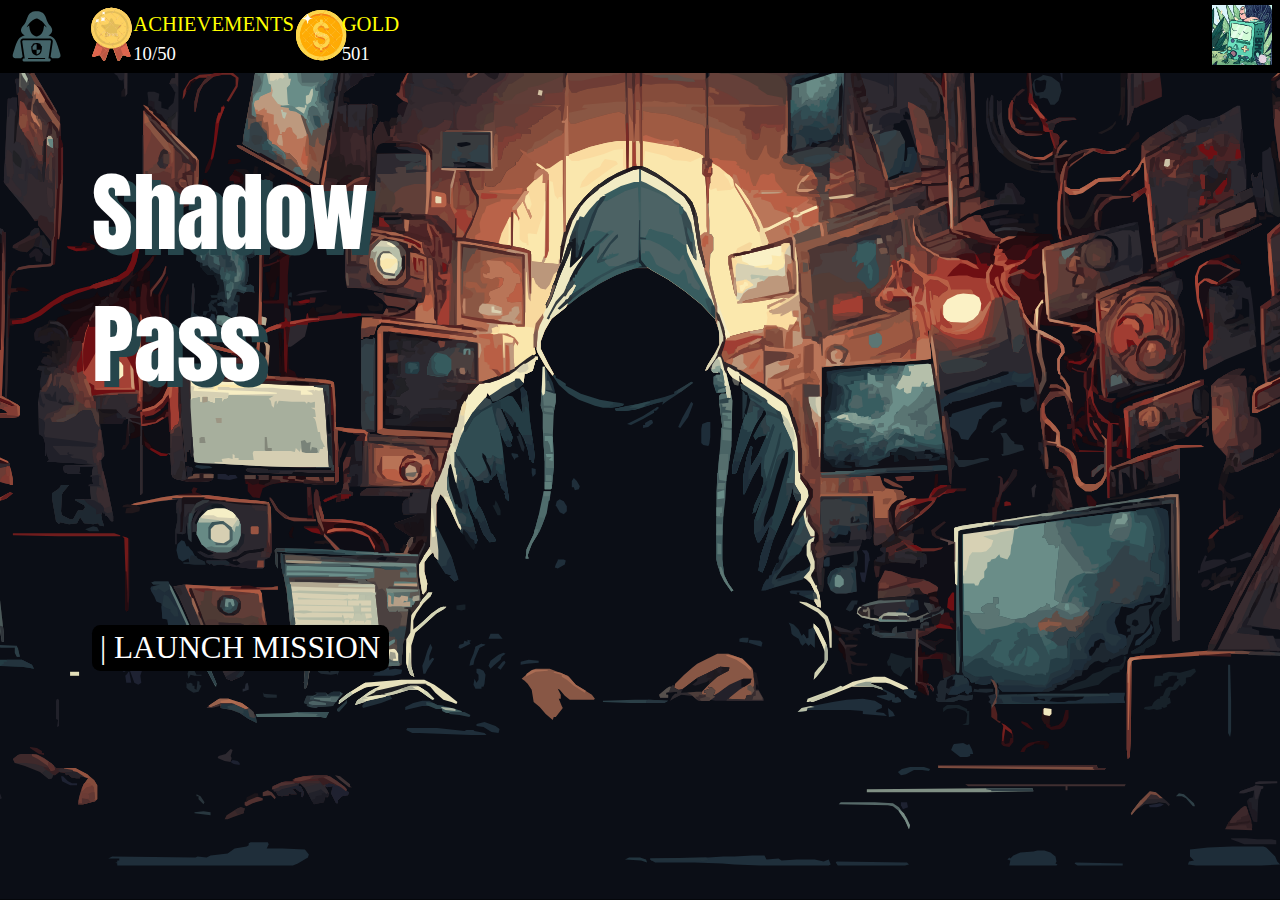
<file: index.html>
<!DOCTYPE html>
<html lang="en">
<head>
    <meta charset="UTF-8">
    <meta name="viewport" content="width=device-width, initial-scale=1.0">
    <title>Shadow pass</title>
    <link rel="stylesheet" href="styles.css">
</head>
<body id="main">
    <div class="banner">
        <img src="bmo.svg" id="bmo-image" width="60" height="60">
        <img src="hacker.svg" id="hacker-image" width="60" height="60">
        <img src="medal.svg" id="medal-image" width="60" height="60">
        <div id="achievements-block">
            <p class="header-text">ACHIEVEMENTS</p>
            <p class="value-text" id="achievements-value">10/50</p>
        </div>
        <img src="gold.svg" id="gold-image" width="60" height="60">
        <div id="gold-block">
            <p class="header-text">GOLD</p>
            <p class="value-text" id="gold-value">501</p>
        </div>
    </div>
    <p class="title-text">
        Shadow
        <br>Pass
    </p>
    <a href="password.html" style="text-decoration: none;">
        <div class="postion-container">
            <div class="container" id="start">
                <div class="hover-container">
                    <span class="text">| LAUNCH MISSION</span>
                </div>
                <span id="arrow">></span>
            </div>
        </div>
    </a>
</body>
</html>
</file>
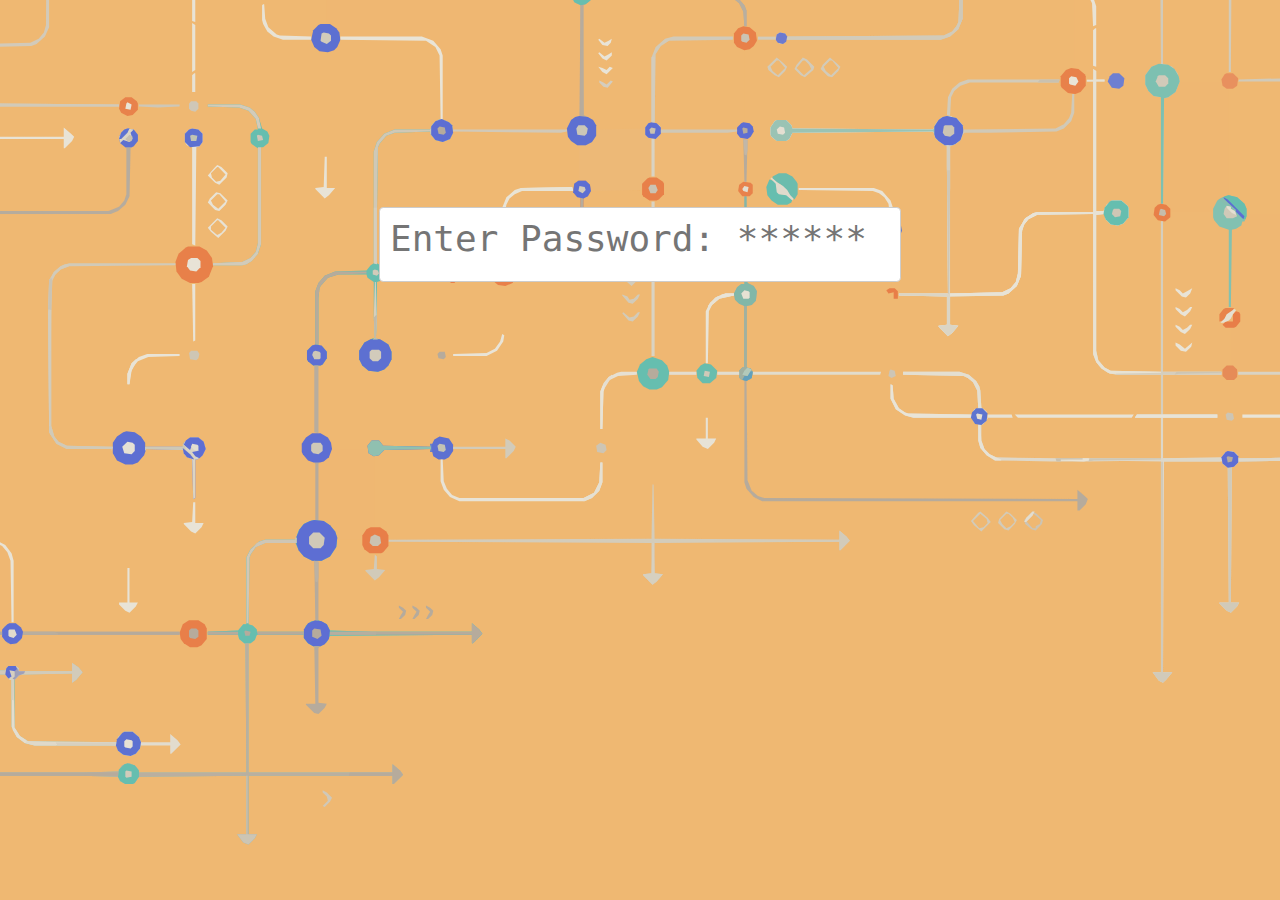
<file: password.html>
<!DOCTYPE html>
<html lang="en">
<head>
    <meta charset="UTF-8">
    <meta name="viewport" content="width=device-width, initial-scale=1.0">
    <title>Secure or not ?</title>
    <link rel="stylesheet" href="styles.css">
    <script src="script.js" defer></script>
</head>
<body id="game">
    <div class="center-container">
        <textarea id="custom-text-area" placeholder="Enter Password: ******"></textarea>
    </div>
    <div id="requirements"></div>
    <div id="paywall" class="paywall hidden">
        <img id="mascot" src="mascot.svg">
        <img id="task_complete" src="tast_completed.svg">
        <a href="2fa.html" style="text-decoration: none;">
            <div id="next_button">Next</div>
        </a>
    </div> 
</body>
</html>
</file>
<file: styles.css>
@import url("https://fonts.googleapis.com/css?family=Anton");
@import url("https://fonts.googleapis.com/css?family=Blinker");

#game {
    margin: 0;
    display: flex;
    flex-direction: column;
    align-items: center; /* Center horizontally */
    height: 100vh;
    background: black url("gameBackground.svg") no-repeat fixed center;
}

#main {
    margin: 0;
    background: black url("background.svg") no-repeat fixed center;
    background-size: cover;
}

.center-container {
    display: flex;
    justify-content: center;
    margin-bottom: 2.3vh;
    position: relative;
    top: 23%; /* Adjust vertical position */
}

#custom-text-area {
    width: 39.06vw;
    height: 5.79vh;
    padding: 1.16vh;
    font-size: 4vh;
    border: 0.06vw solid #ccc;
    border-radius: 0.33vw;
    resize: none;
}

#requirements {
    display: flex;
    flex-direction: column;
    align-items: center; /* Center horizontally */
    gap: 1.16vh;
    position: relative;
    top: 23%; /* Adjust vertical position */
}

.requirement {
    width: 32.55vw; /* Adjust as needed */
    height: 12.73vh; /* Adjust as needed */
    margin: 1.16vh auto;
    padding: 1.16vh;
    background-size: cover; /* Ensure the entire image fits */
    background-repeat: no-repeat;
    background-position: center;
    display: flex;
    align-items: center; /* Vertically center the text */
    justify-content: center; /* Horizontally center the text */
    text-align: center;
    font-size: 1.04vh;
    border: 0.2vh solid black;
    background-color: black; /* Default gray background */
    background-image: url("gray_box.svg"); /* Default gray box image */
    color: black; /* Default text color */
}

.requirement-text {
    display: inline-block;
    margin-top: 2vh; /* Adjust as needed to push the text down */
    text-align: center;
    font-size: 3.47vh;
    font-weight: bold;
    color: black; /* Default text color */
}

.requirement.valid {
    color: #155724;
    background-color: #d4edda;
    border: 0.065vw solid #c3e6cb;
}

.banner {
    width: 100%;            /* Full width of the page */
    height: 8.1vh;          /* Adjust height as needed */
    background-color: black; /* Black background color */
    position: fixed;        /* Keeps the banner fixed at the top */
    top: 0;                 /* Aligns it to the top of the page */
    z-index: 1000;          /* Ensures it stays above other elements */
}

.title-text {
    margin-top: 16.2vh;
    margin-left: 7.16vw;
    font-size: 9.77vh;        /* Adjust font size as needed */
    color: white;           /* Ensure the text is visible against the background */
    text-align: left;
    font-family: Anton;
    text-shadow: 0.71vw 0.65vh 0px #26454b;
}

#hacker-image {
    position: absolute;
    left: 0.65vw;
    top: 0.58vh;
}

#medal-image {
    position: absolute;
    left: 6.51vw;
    top: 0.58vh;
}

#gold-image {
    position: absolute;
    left: 22.79vw;
    top: 0.58vh;
}

#bmo-image {
    position: absolute;
    right: 0.65vw;
    top: 0.58vh;
}

.header-text {
    font-size: 2.3vh;
    color: yellow;
    font: Blinker bold;
}

.value-text {
    font-size: 2.08vh;
    color: white;
    font: Blinker bold;
}

#achievements-block {
    position: absolute;
    top: -0.81vh;
    left: 10.41vw;
}

#achievements-value {
    position: absolute;
    top: 3.47vh;
}

#gold-block {
    position: absolute;
    top: -0.81vh;
    left: 26.69vw;
}

#gold-value {
    position: absolute;
    top: 3.47vh;
}

.container {
    border-radius: 0.33vw;
}
.postion-container{
    position: absolute;
    top: 69.44vh;
    left: 7.16vw;
}
.text {
  font-size: 3.47vh;
  color: white; /* Initial state: white text */
  background-color: black; /* Initial state: black background */
  display: inline-block;
  padding: 0.58vh 0.65vw;
  position: relative;
  overflow: hidden; /* Hide the sliding background */
  border-radius: 0.65vw; /* Round corners of the text box */
  transition: color 0.5s ease-in-out, background-color 0.5s ease-in-out;
  z-index: 1; /* Make sure the text stays above the background */
}

.text::after {
  content: ''; /* Empty content to create the sliding effect */
  position: absolute;
  top: 0;
  left: -100%; /* Initially off-screen to the left */
  width: 100%;
  height: 100%;
  background-color: white; /* White background */
  transition: left 0.5s ease-in-out; /* Slide from left to right */
  z-index: -1; /* Place the sliding background behind the text */
}

.text:hover::after {
  left: 0; /* Slide the white background to cover the text */
}

.text:hover {
  color: black; /* Change to black text on hover */
  background-color: transparent; /* Keep the text background transparent on hover */
}
#arrow {
    position: absolute;
    top: -0.5vh;
    left: -2.28vw;
    font-size: 5vh;
    visibility: hidden;
    color: white;
    font: bold;
}
.hover-container:hover + #arrow {
    visibility: visible;   
}
.paywall {
    position: fixed;
    top: 0;
    left: 0;
    width: 100%;
    height: 100%;
    background-color: rgba(0, 0, 0, 0.8); /* Semi-transparent background */
    display: flex;
    justify-content: center;
    align-items: center;
    z-index: 1000; /* Ensure it's above all other elements */
}

.paywall.hidden {
    display: none; /* Initially hidden */
}

.paywall-content {
    background-color: white;
    padding: 2.3vh;
    border-radius: 0.65vw;
    text-align: center;
    box-shadow: 0px 0.27vw 0.65vw rgba(0, 0, 0, 0.5);
}

#mascot {
    position: absolute;
    top: 70.35%;
    left: 2.4vw;
}

#task_complete {
    position: absolute;
    top: 18vh;
    left: 33vw;
}

#next_button {
    width: 6.51vw;
    height: 6.94vh;
    position: absolute;
    top: 46.3vh;
    left: 46.88vw;
    font-size: 5vh;
    background-color: #febe29;
    box-shadow: 0px 0.32vh black;
    text-align: center;
    color: black;
    border-radius: 0.33vw;
}

#mfa {
    background: black url("mfa.PNG") no-repeat fixed center;
    background-size: cover;
}

#info_mfa {
    position: absolute;
    left: 3.26vw;
    width: 45.57vw;
    height: 64.81vh;
}

#phone_mfa {
    position: absolute;
    top: 55vh;
    left: 0;
    width: 14.76vw;
    height: 35.09vh;
}

#yes {
    position: absolute;
    top: 55vh;
    left: 9.76vw;
    user-select: none;
    cursor: pointer;
    background-color: #62c559;
    font-size: 5vh;
    width: 13.02vw;
    height: 6.94vh;
    text-align: center;
}

#no {
    position: absolute;
    top: 55vh;
    left: 29.3vw;
    user-select: none;
    cursor: pointer;
    border: 0.33vw solid red;
    font-size: 5vh;
    width: 13.02vw;
    height: 6.94vh;
    text-align: center;
    background-color: white;
}

#mfa_inquire {
    display: none;
}

#mail {
    position: absolute;
    top: 24vh;
    right: 37vw;
    width: 10vw;
    height: 10vh;
}

#email {
    position: absolute;
    top: 35vh;
    right: 9.2vw;
    background-color: gray;
    border: 0.33vw solid black;
    color: white;
    font-size: 3vh;
    padding: 1.16vh;
    width: 34vw;
    height: 4vh;
    border-radius: 0.65vw;
    resize: none;
}

#submitMail{
    position: absolute;
    top: 45.14vh;
    left: 61.85vw;
    font-size: 2.6vh;
}

#submitButton{
    position: absolute;
    top: 2.5vw;
    width: 18.81vw;
    height: 7.38vh;
}

#submitText{
    position: absolute;
    font-size: 2vw;
    font-weight: bold;
    top: 2vh;
    left: 6.51vw;
    user-select: none;
}

#confirmMessage {
    position: absolute;
    top: 42vh;
    right: 17vw;
    color: white;
    font-size: 3vh;
    -webkit-text-stroke-width: 0.13vh;
    -webkit-text-stroke-color: black;
    display: none;
}

#code-container {
    position: absolute;
    left: 58vw;
    top: 60vh;
    display: none;
}
.code-input {
    width: 2vw;
    height: 6vh;
    text-align: center;
    font-size: 3vw;
    margin: 0 5px;
}
#code1 {
    position: relative;
    left: 3.5vw;
}
#code2 {
    position: relative;
    left: 5.5vw;
}
#code3 {
    position: relative;
    left: 7.5vw;
}
#code4 {
    position: relative;
    left: 9.5vw;
}
#submitCode{
    position: absolute;
    top: 100px;
    left: 50px;
    font-size: 40px;
}
#codeButton{
    width: 288.75px;
    height: 63.75px;
}
#codeText{
    position: absolute;
    top: -35px;
    left: 100px;
    user-select: none;
}
#wrong_code{
    position: absolute;
    font-size: 50px;
    color: red;
    left: 900px;
    top: 605px;
    display: none;
}
</file>
